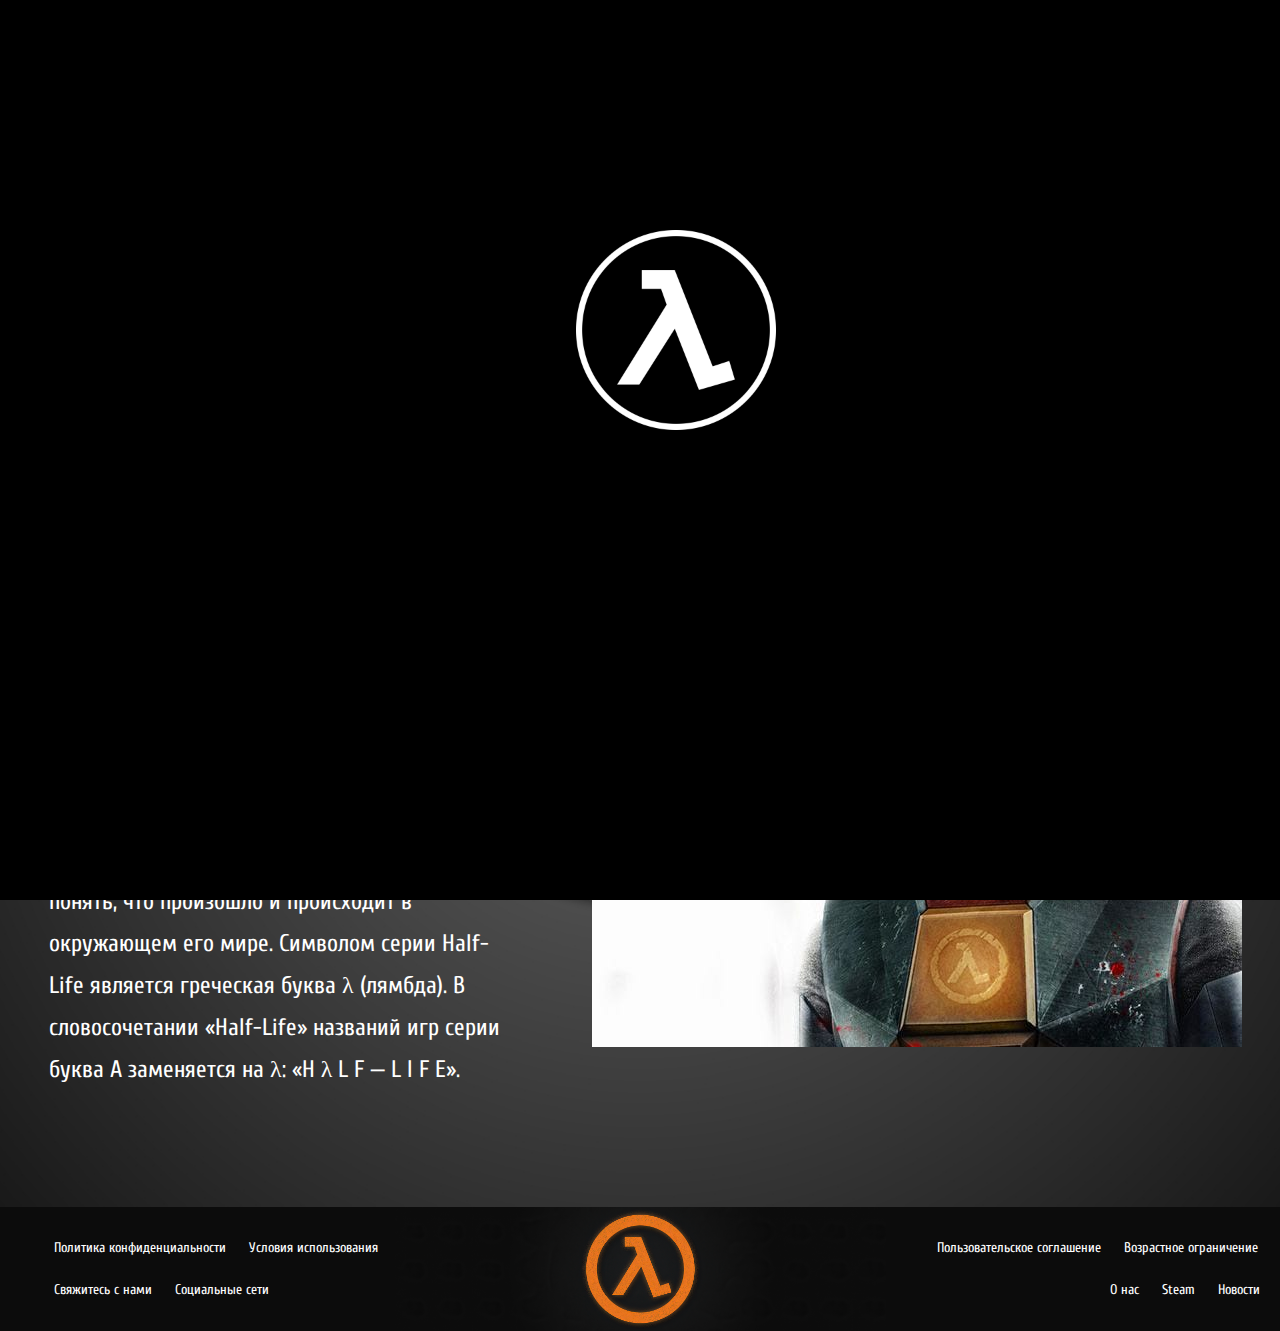
<file: index.html>
<!DOCTYPE html>
<html lang="en">
<head>
    <meta charset="UTF-8">
    <meta http-equiv="X-UA-Compatible" content="IE=edge">
    <meta name="viewport" content="width=device-width, initial-scale=1.0">
    <title>Half-life</title>
    <link rel="stylesheet" href="style.css">
</head>
<body>
    <div class="loadparent">
        <div class="preloader">
            <img src="images/hlicon.png" class="hliconloader">
        </div>
    </div>
    <header class = "logos">
        <a href = "index.html">
            <div class = "logo">
                <img src = "images/hlicon.png">
            </div>
        </a>
        <a href = "hl1.html">
            <div class = "headerhl">
                <img class = "hl1img" src = "images/hl1.png">
            </div>
        </a>
        <a href = "hl2.html">
            <div class = "hl2">
                <img class = "hl2img" src = "images/hl2.png">
            </div>
        </a>
    </header>
    <main>
        <div class = "flex">
            <img class = "greetings" src="images/hl0.png">
            <div class = "hlinf">
                <h3>Half-Life</h3>
                <p>(с англ. - «период полураспада») — серия компьютерных игр в жанре научно-фантастического шутера от первого лица. Основой сюжета большинства игр серии являются приключения физика-теоретика Гордона Фримена, который в результате инцидента в научном комплексе «Чёрная Меза» становится единственным, кто может спасти Землю от порабощения инопланетянами.</p>
            </div>
        </div>
        <div class = "flex">
            <div class = "hlinf2">
                <p>Серия популярна благодаря продуманному дизайну, выверенному игровому процессу и необычной подаче сюжета — игроку приходится самостоятельно разбираться в происходящем и, используя обнаруженные факты, пытаться понять, что произошло и происходит в окружающем его мире. Символом серии Half-Life является греческая буква λ (лямбда). В словосочетании «Half-Life» названий игр серии буква A заменяется на λ: «H λ L F — L I F E».</p>
            </div>
            <img class = "stahp" src="images/hl.png">
        </div>
    </main>
    <footer>
        <div class = "footerleft">
        <div class = "footerstuff11">
            <a class = "leftfirst" href = "https://vk.com/hlforeverinheart">Политика конфиденциальности</a>
            <a class = "leftbetween" href = "https://vk.com/hlforeverinheart">Условия использования</a>
        </div>
        <div class = "footerstuff12">
            <a class = "leftfirst" href = "https://vk.com/hlforeverinheart">Свяжитесь с нами</a>
            <a class = "leftbetween" href = "https://vk.com/hlforeverinheart">Социальные сети</a>
        </div>
        </div>
        <div class = "footerright">
        <div class = "footerstuff21">
            <a class = "rovno" href = "https://vk.com/hlforeverinheart">Пользовательское соглашение</a>
            <a class = "rightfirst2" href = "https://vk.com/hlforeverinheart">Возрастное ограничение</a>
        </div>
        <div class = "footerstuff22">
            <a class = "last" href = "https://vk.com/hlforeverinheart">О нас</a>
            <a class = "rightbetween" href = "https://vk.com/hlforeverinheart">Steam</a>
            <a class = "rightfirst" href = "https://vk.com/hlforeverinheart">Новости</a>
        </div>
        </div>
    </footer>
<script src='script.js'></script>
</body>
</html>
</file>
<file: style.css>
@import url('https://fonts.googleapis.com/css2?family=Cuprum&family=Roboto:ital@1&display=swap');
.loaded_hiding {
    background-image: none;
    width: 100%;
    height: 100vh;
    display: flex;
    justify-content: center;
    align-items: center;
}

.loaded {
    background-color:black;
    background-size: cover;
}

.clockShow {
    width: 100px;
    height: 100px;
    background-image: url(images/hlicon.png);
    background-size: cover;
    animation: rotate 3s 1;
}

.clockHide {
    opacity: 0;
}
body{
    margin: 0;
    background-color:whitesmoke;
}
header{
    background: linear-gradient(180deg, #FE7E4F 0%, #FF6515 100%);
    padding:0px;
    display: flex;
    justify-content: space-around;
}
.logo{
    width:87px;
    height:87px;
    display:flex;
    justify-content:space-between;
    padding-top:3px;
    padding-bottom:3px;
    padding-left:3px;
    display:flex;
    transition: transform 1s;
}
@keyframes move1{
    0% { transform: rotate(360deg);}    
    50% {transform :rotate(-540deg);}
}
.logo:hover{
    animation: move1 2s 1;
}
main{
    background-image: url(images/hlbg.png);
    background-position: center;
    background-repeat: no-repeat;
    background-size:cover;
    padding-top:41px;
    padding-left:38px;
    padding-bottom:92px;
}
h3{
    text-decoration:none;
    color:white;
    font-family: 'Cuprum';
    font-style: normal;
    font-weight: 400;
    font-size: 36px;
    line-height: 42px;
}
a, p{
    text-decoration:none;
    color:white;
    font-family: 'Cuprum';
    font-style: normal;
    font-weight: 400;
    font-size: 24px;
    line-height: 42px;
}
a{
    text-decoration:none;
    color:white;
    font-family: 'Cuprum';
    font-style: normal;
    font-weight: 400;
    font-size: 14px;
    line-height: 42px;
}
.text{
    font-family: 'Cuprum';
    font-style: normal;
    font-weight: 400;
    font-size: 36px;
    line-height: 42px;
}
footer{
    background-image: url(images/hlfooter.png);
    background-size:491px, 149px;
    background-repeat:no-repeat;
    background-position:center center;
    padding:20px;
    background-color:#0C0C0C;
    display:flex;
    justify-content:space-between;
}

.greetings{
    width:645px;
    height:365px;
    display: flex;
    transition: transform 0.8s;
}
.greetings:hover{
    transform: scale(1.03);
}
.stahp{
    width:650px;
    height:400px;
    display: flex;
    padding-top:39px;
    padding-right:38px;
    transition: transform 1.5s;
}
.stahp:hover{
    transform: scale(1.1);
}
.flex{
    display:flex;
}
.flex2{
    display:flex;
}
.block{
    display:block;
}
.hlinf{
    display:block;
    padding-left:11px;
    padding-right:74px;
}
.hlinf2{
    display:block;
    padding-left:11px;
    padding-right:74px;
    padding-top:39px;
}
.leftbetween{
    margin-right:19px;
}
.leftfirst{
    margin-left:34px;
    margin-right:19px;
}
.rightbetween{
    margin-left:19px;
}
.last{
    margin-left:173px;
}
.rightfirst{
    margin-left:19px;
}
.rightfirst2{
    margin-left:19px;
}
.footerright{
    justify-content: space-evenly;
}
.footerleft{
    justify-content: space-evenly;
}
.headerhl{
    display:flex;
    margin-right: 35%;
}
.hl2{
    display:flex;
    height:40px;
    padding-top:30px;
    margin-right:10px;
}
.hl1and2{
    flex-direction:row
}
.settings{
    display:block;
}
.preloader{
    background: black;
    height:100vh;
    width:100%;
    position:fixed;
    z-index: 100;
}
.hliconloader{
    display: flex;
    width:200px;
    height:200px;
    margin-left:45%;
    margin-top:18%;
    animation: loader 1.5s ease-in-out infinite;
}
@keyframes loader{
    100%{
        transform: rotate(360deg);
    }
}
.iconhide{
    opacity:0%;
}

.bx-wrapper {
    width: 775px;
}

@media(max-width:1731px){
    .headerhl{
        margin-right:30%;
    }
}
@media(max-width:1610px){
    .headerhl{
        margin-right:25%;
    }
}
@media(max-width:1502px){
    .headerhl{
        margin-right:20%;
    }
}
@media(max-width:1410px){
    .headerhl{
        margin-right:15%;
    }
}
@media(max-width:1328px){
    .headerhl{
        margin-right:10%;
    }
}
@media(max-width: 1437px){
    .hl1inf2{
        font-size:21px;
    }
}
@media(max-width: 1357px){
    .hl1inf2{
        font-size:19px;
    }
}
@media(max-width: 1311px){
    .hl1inf2{
        font-size:16px;
    }
}
@media(max-width: 1277px){
    .flex2{
       flex-direction: column; 
    }
    .hl1inf2{
        font-size:19px;
    }
}
@media(max-width: 1263px){
    .hl1inf{
        font-size:21px;
    }
    .hl1img{
        height:65px;
        padding-top:12px;
    }
    .hl2{
        height:25px;
        padding-top:35px;
    }
}
@media(max-width: 1201px){
    .hl1inf{
        font-size:16px;
    }
    .hl1inf2{
        font-size:16px;
    }
}
@media(max-width: 1097px){
    .greetings{
        width:50%;
        height:50%;
    }
    .stahp{
        width:50%;
        height:50%;
    }
    .flex{
        flex-direction: column;
    }
}
@media(max-width: 867px){
    .leftfirst{
        font-size:10px;
    }
    .leftbetween{
        font-size:10px;
    }
    .rightfirst{
        font-size:10px;
        margin-left:20px;
    }
    .rightfirst2{
        margin-left:0px;
        margin-right:0px;
        font-size:10px;
    }
    .footerstuff21{
        display:flex;
        justify-content:space-between;
    }
    .rightbetween{
        font-size:10px;
    }
    .last{
        font-size:10px;
    }
    .rovno{
        font-size:10px;
        margin-left:64px;
    }
}
@media(max-width: 393px){
    .logos{
        flex-direction: row;
    }
}
</file>
